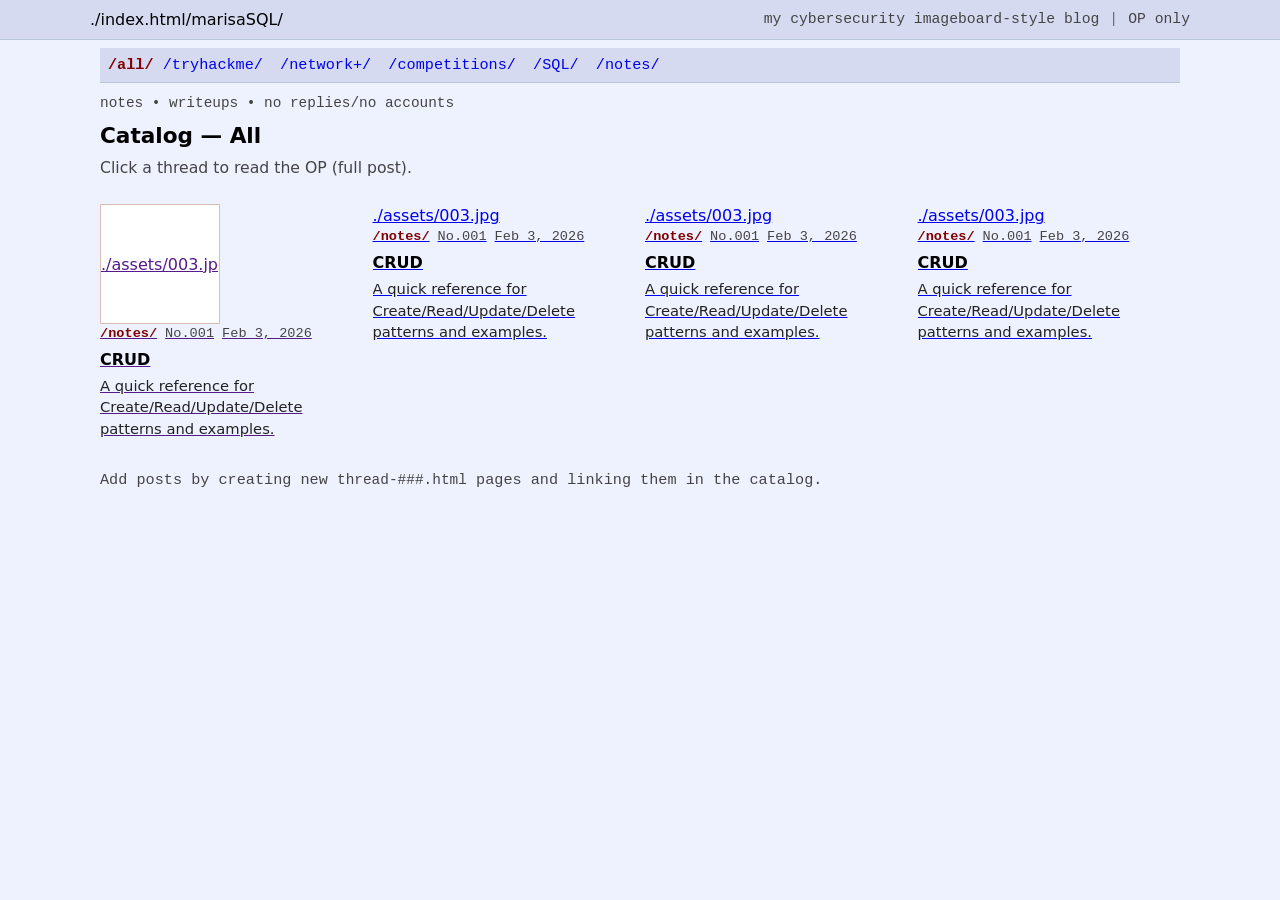
<file: docs/index.html>
<!doctype html>
<html lang="en">
<head>
  <meta charset="utf-8" />
  <meta name="viewport" content="width=device-width, initial-scale=1" />
  <title>/marisaSQL/ — catalog</title>
  <link rel="stylesheet" href="style.css">
</head>

<body>
  <header class="topbar">
    <div class="wrap topbar-inner">
      ./index.html/marisaSQL/</a>
      <nav class="nav">
        <span class="muted">my cybersecurity imageboard-style blog</span>
        <span class="sep">|</span>
        <span class="muted">OP only</span>
      </nav>
    </div>
  </header>

  <main class="wrap">
    <div class="boardbar" aria-label="Boards">
      <span class="current">/all/</span>
      <a>/tryhackme/</a>
      <a>/network+/</a>
      <a>/competitions/</a>
      <a>/SQL/</a>
      <a>/notes/</a>
    </div>

    <section class="hero">
      <p class="kicker">notes • writeups • no replies/no accounts</p>
      <h1>Catalog — All</h1>
      <p class="lede">Click a thread to read the OP (full post).</p>
    </section>

    <section class="catalog" aria-label="Thread catalog">

  <a class="card" href=""> <div class="thumb">
      ./assets/003.jpg
    </div>

    <div class="card-body">
      <div class="meta">
        <span class="board">/notes/</span>
        <span>No.001</span>
        <span>Feb 3, 2026</span>
      </div>

      <h3>CRUD</h3>
      <p>A quick reference for Create/Read/Update/Delete patterns and examples.</p>
        </div>
       </a>
    </div>

  <a class="card" href="./iv class="thumb">
      ./assets/003.jpg
    </div>

    <div class="card-body">
      <div class="meta">
        <span class="board">/notes/</span>
        <span>No.001</span>
        <span>Feb 3, 2026</span>
      </div>

      <h3>CRUD</h3>
      <p>A quick reference for Create/Read/Update/Delete patterns and examples.</p>
    </div>
  </a>

  <a class="card" href="./iv class="thumb">
      ./assets/003.jpg
    </div>

    <div class="card-body">
      <div class="meta">
        <span class="board">/notes/</span>
        <span>No.001</span>
        <span>Feb 3, 2026</span>
      </div>

      <h3>CRUD</h3>
      <p>A quick reference for Create/Read/Update/Delete patterns and examples.</p>
    </div>
  </a>

  <a class="card" href="./iv class="thumb">
      ./assets/003.jpg
    </div>

    <div class="card-body">
      <div class="meta">
        <span class="board">/notes/</span>
        <span>No.001</span>
        <span>Feb 3, 2026</span>
      </div>

      <h3>CRUD</h3>
      <p>A quick reference for Create/Read/Update/Delete patterns and examples.</p>
    </div>
  </a>

  

</section>
    <footer class="footer">
      <span class="muted">Add posts by creating new <code>thread-###.html</code> pages and linking them in the catalog.</span>
    </footer>
  </main>
</body>
</html>
</html>
</file>
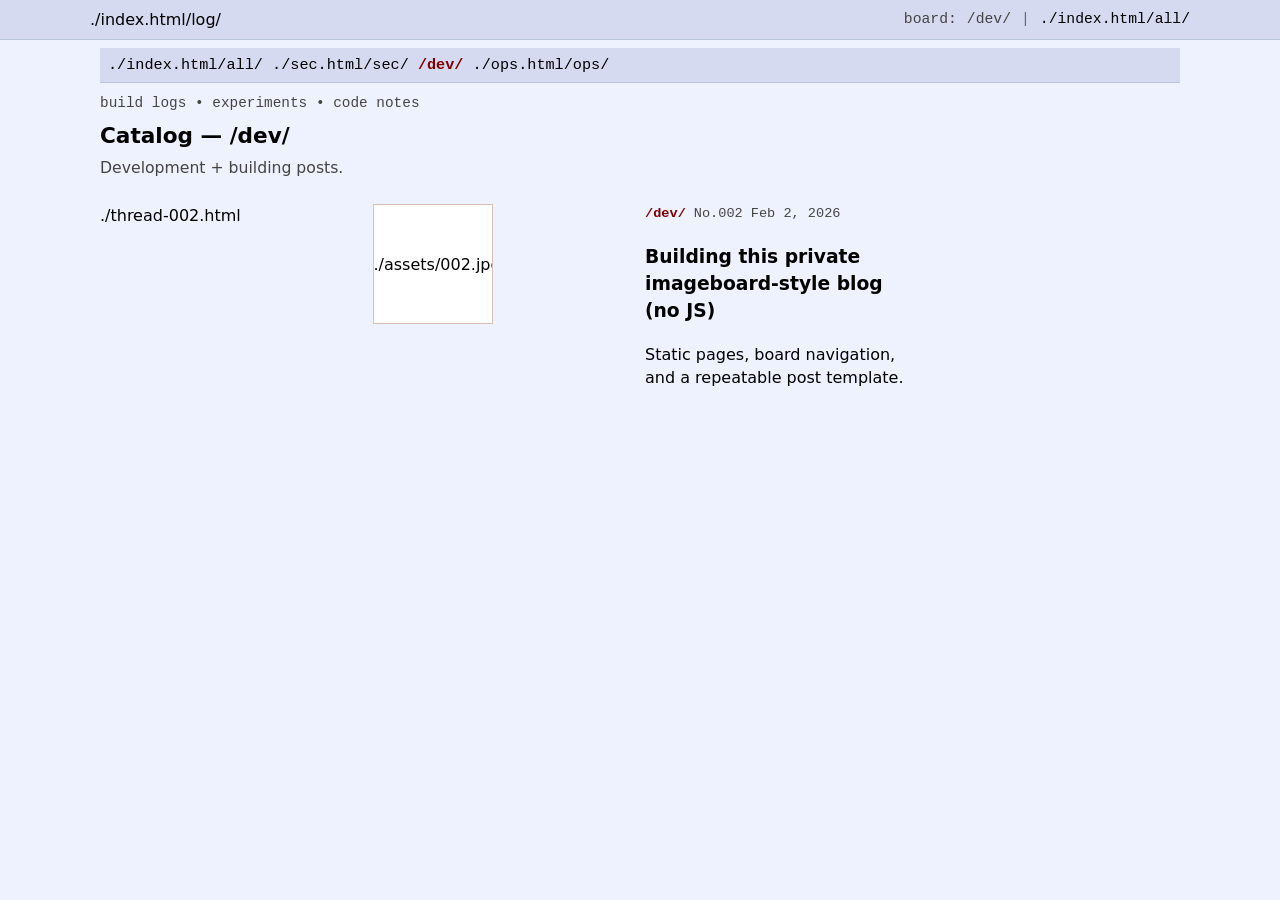
<file: docs/dev.html>
<!doctype html>
<html lang="en">
<head>
  <meta charset="utf-8" />
  <meta name="viewport" content="width=device-width, initial-scale=1" />
  <title>/dev/ — catalog</title>
  <link rel="stylesheet" href="style.css">
</head>

<body>
  <header class="topbar">
    <div class="wrap topbar-inner">
      ./index.html/log/</a>
      <nav class="nav">
        <span class="muted">board:</span> <span class="muted">/dev/</span>
        <span class="sep">|</span>
        ./index.html/all/</a>
      </nav>
    </div>
  </header>

  <main class="wrap">
    <div class="boardbar" aria-label="Boards">
      ./index.html/all/</a>
      ./sec.html/sec/</a>
      <span class="current">/dev/</span>
      ./ops.html/ops/</a>
    </div>

    <section class="hero">
      <p class="kicker">build logs • experiments • code notes</p>
      <h1>Catalog — /dev/</h1>
      <p class="lede">Development + building posts.</p>
    </section>

    <section class="catalog" aria-label="Thread catalog /dev/">
      ./thread-002.html
        <div class="thumb">./assets/002.jpg</div>
        <div class="card-body">
          <div class="meta">
            <span class="board">/dev/</span><span>No.002</span><span>Feb 2, 2026</span>
          </div>
          <h3>Building this private imageboard-style blog (no JS)</h3>
          <p>Static pages, board navigation, and a repeatable post template.</p>
        </div>
      </a>
    </section>
  </main>
</body>
</html>
</file>
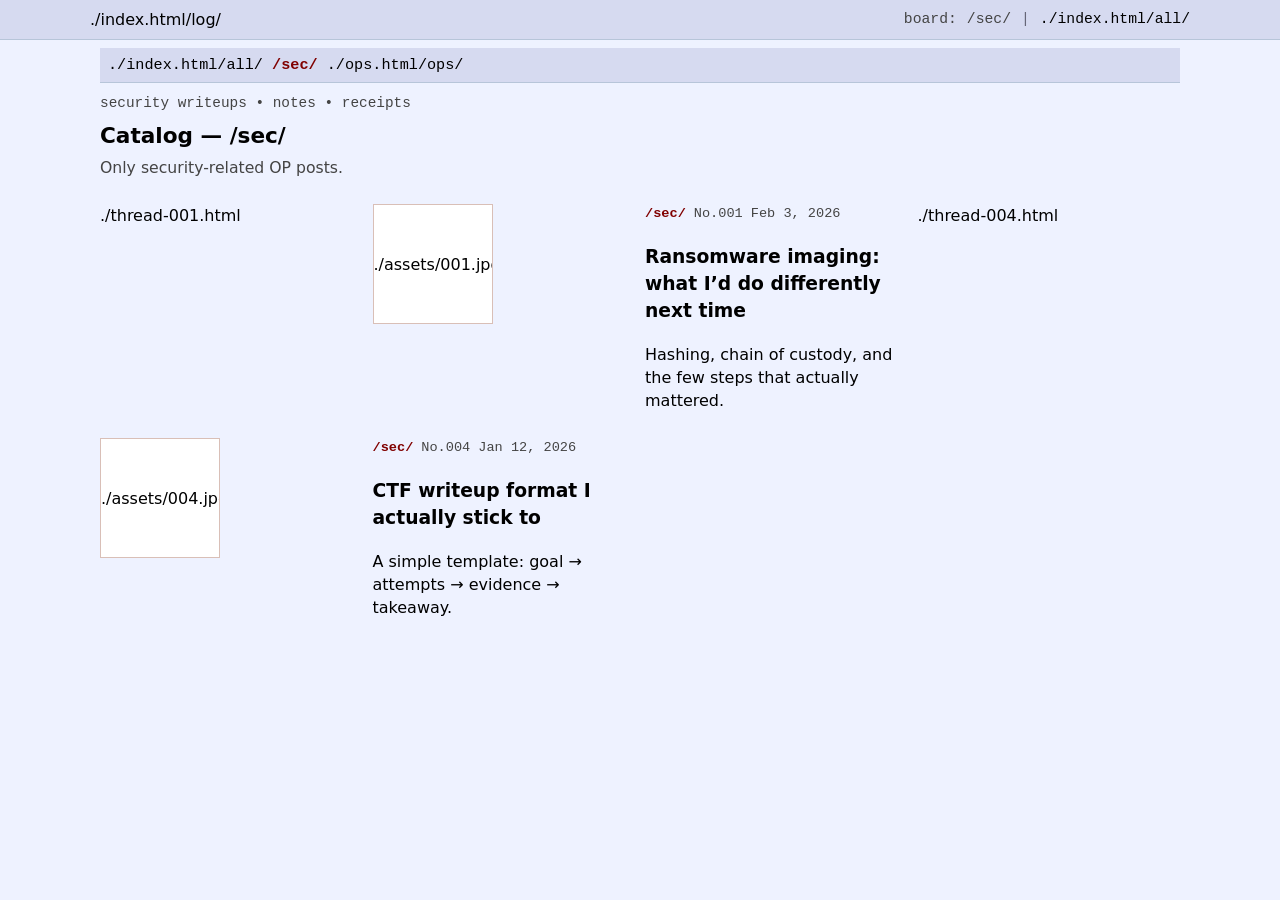
<file: docs/sec.html>
<!doctype html>
<html lang="en">
<head>
  <meta charset="utf-8" />
  <meta name="viewport" content="width=device-width, initial-scale=1" />
  <title>/sec/ — catalog</title>
  <link rel="stylesheet" href="style.css">
</head>

<body>
  <header class="topbar">
    <div class="wrap topbar-inner">
      ./index.html/log/</a>
      <nav class="nav">
        <span class="muted">board:</span> <span class="muted">/sec/</span>
        <span class="sep">|</span>
        ./index.html/all/</a>
      </nav>
    </div>
  </header>

  <main class="wrap">
    <div class="boardbar" aria-label="Boards">
      ./index.html/all/</a>
      <span class="current">/sec/</span>
      </dev.html/dev/</a>
      ./ops.html/ops/</a>
    </div>

    <section class="hero">
      <p class="kicker">security writeups • notes • receipts</p>
      <h1>Catalog — /sec/</h1>
      <p class="lede">Only security-related OP posts.</p>
    </section>

    <section class="catalog" aria-label="Thread catalog /sec/">
      ./thread-001.html
        <div class="thumb">./assets/001.jpg</div>
        <div class="card-body">
          <div class="meta">
            <span class="board">/sec/</span><span>No.001</span><span>Feb 3, 2026</span>
          </div>
          <h3>Ransomware imaging: what I’d do differently next time</h3>
          <p>Hashing, chain of custody, and the few steps that actually mattered.</p>
        </div>
      </a>

      ./thread-004.html
        <div class="thumb">./assets/004.jpg</div>
        <div class="card-body">
          <div class="meta">
            <span class="board">/sec/</span><span>No.004</span><span>Jan 12, 2026</span>
          </div>
          <h3>CTF writeup format I actually stick to</h3>
          <p>A simple template: goal → attempts → evidence → takeaway.</p>
        </div>
      </a>
    </section>
  </main>
</body>
</html>
</file>
<file: docs/style.css>
:root{
  /* classic imageboard-ish palette */
  --bg: #eef2ff;        /* page */
  --bar: #d6daf0;       /* header bar */
  --barLine: #b7c5d9;

  --panel: #f0e0d6;     /* OP box */
  --tile: #f7efe9;      /* catalog tile */
  --line: #d9bfb7;

  --fg: #000;
  --muted: #444;

  --accent: #800000;    /* maroon */
  --link: #0000ee;
  --visited: #551a8b;

  --max: 1100px;
  --r: 2px;
  --thumb: 120px;

  --mono: ui-monospace, SFMono-Regular, Menlo, Monaco, Consolas, "Liberation Mono", monospace;
  --sans: system-ui, -apple-system, Segoe UI, Roboto, Arial, sans-serif;
}

*{ box-sizing: border-box; }

body{
  margin: 0;
  background: var(--bg);
  color: var(--fg);
  font-family: var(--sans);
  line-height: 1.45;
}

.wrap{
  max-width: var(--max);
  margin: 0 auto;
  padding: 0 10px;
}

/* classic links */
a{ color: var(--link); }
a:visited{ color: var(--visited); }
a:hover{ color: var(--accent); }

.muted{ color: var(--muted); }
.sep{ color: #667; }

code{
  font-family: var(--mono);
  font-size: 0.95em;
}

/* ==============
   Top bar
   ============== */
.topbar{
  background: var(--bar);
  border-bottom: 1px solid var(--barLine);
}
.topbar-inner{
  display: flex;
  justify-content: space-between;
  align-items: center;
  padding: 8px 0;
  gap: 10px;
}
.brand{
  font-weight: 800;
  letter-spacing: .5px;
  text-decoration: none;
  color: var(--fg);
}
.nav{
  display: flex;
  gap: 10px;
  align-items: center;
  flex-wrap: wrap;
  font-family: var(--mono);
  font-size: 0.92rem;
}

/* ==============
   Board bar (the “filter”)
   ============== */
.boardbar{
  background: var(--bar);
  border-bottom: 1px solid var(--barLine);
  padding: 6px 8px;
  margin-top: 8px;
  font-family: var(--mono);
  font-size: 0.95rem;
}
.boardbar a{
  text-decoration: none;
  margin-right: 8px;
}
.boardbar .current{
  color: var(--accent);
  font-weight: 700;
}

/* ==============
   Hero (compact)
   ============== */
.hero{
  padding: 10px 0 6px;
}
.kicker{
  font-family: var(--mono);
  font-size: 0.9rem;
  color: var(--muted);
  margin: 0 0 6px;
}
.hero h1{
  font-size: 1.35rem;
  margin: 0 0 6px;
  font-weight: 800;
}
.lede{
  margin: 0 0 8px;
  color: var(--muted);
  font-size: 0.98rem;
}

/* ==============
   Catalog (4 tiles/row desktop)
   ============== */
.catalog{
  padding: 10px 0 20px;
  display: grid;
  gap: 10px;
  grid-template-columns: 1fr; /* mobile default */
}

@media (min-width: 980px){
  .catalog{
    grid-template-columns: repeat(4, minmax(0, 1fr)); /* 4 tiles */
  }
}

@media (min-width: 620px) and (max-width: 979px){
  .catalog{
    grid-template-columns: repeat(2, minmax(0, 1fr)); /* tablet */
  }
}
``

/* thread tile */
.card{
  display: flex;
  gap: 8px;

  background: var(--tile);
  border: 1px solid var(--line);
  border-radius: var(--r);
  padding: 8px;

  text-decoration: none;
  color: var(--fg);
}

.card:hover{
  outline: 1px dashed var(--accent);
  outline-offset: 1px;
}

.thumb{
  width: var(--thumb);
  height: var(--thumb);
  flex: 0 0 auto;
  border: 1px solid var(--line);
  background: #fff;
  display: grid;
  place-items: center;
  overflow: hidden;
}
.thumb img{
  width: 100%;
  height: 100%;
  object-fit: cover;
  display: block;
}

.card-body{ min-width: 0; }

.meta{
  display: flex;
  flex-wrap: wrap;
  gap: 8px;
  align-items: center;
  font-family: var(--mono);
  font-size: 0.85rem;
  color: var(--muted);
  margin-bottom: 4px;
}
.board{
  color: var(--accent);
  font-weight: 700;
}

.card h3{
  margin: 0 0 4px;
  font-size: 1rem;
  font-weight: 800;
  color: var(--fg);

  display: -webkit-box;
  -webkit-line-clamp: 2;
  -webkit-box-orient: vertical;
  overflow: hidden;
}
.card p{
  margin: 0;
  font-size: 0.92rem;
  color: #222;

  display: -webkit-box;
  -webkit-line-clamp: 3;
  -webkit-box-orient: vertical;
  overflow: hidden;
}

/* ==============
   Thread page (OP-only)
   ============== */
.thread{
  padding: 10px 0 28px;
}

.op{
  background: var(--panel);
  border: 1px solid var(--line);
  border-radius: var(--r);
  overflow: hidden;
}

.op-head{
  padding: 10px;
  border-bottom: 1px solid var(--line);
  background: #f2e3da;
}

.op-head .meta{
  margin: 0 0 6px;
}

.op-head h1{
  margin: 0 0 6px;
  font-size: 1.45rem;
  font-weight: 900;
}

.op-head .lede{
  margin: 0;
  color: #222;
}

.op-media{
  padding: 10px;
  border-bottom: 1px solid var(--line);
  background: #fff;
}
.op-media img{
  max-width: 100%;
  height: auto;
  display: block;
  border: 1px solid var(--line);
}

.op-body{
  padding: 10px 12px;
  color: #111;
}
.op-body h2{
  margin: 14px 0 6px;
  font-size: 1.1rem;
}
.op-body p{
  margin: 0 0 10px;
}
.op-body ul{
  margin: 0 0 10px 18px;
}

.footer{
  padding: 10px 0 20px;
  font-family: var(--mono);
  font-size: 0.95rem;
}

.backline{
  margin-top: 10px;
  font-family: var(--mono);
  font-size: 0.95rem;
}

@media (max-width: 520px){
  :root{ --thumb: 96px; }
}
</file>
